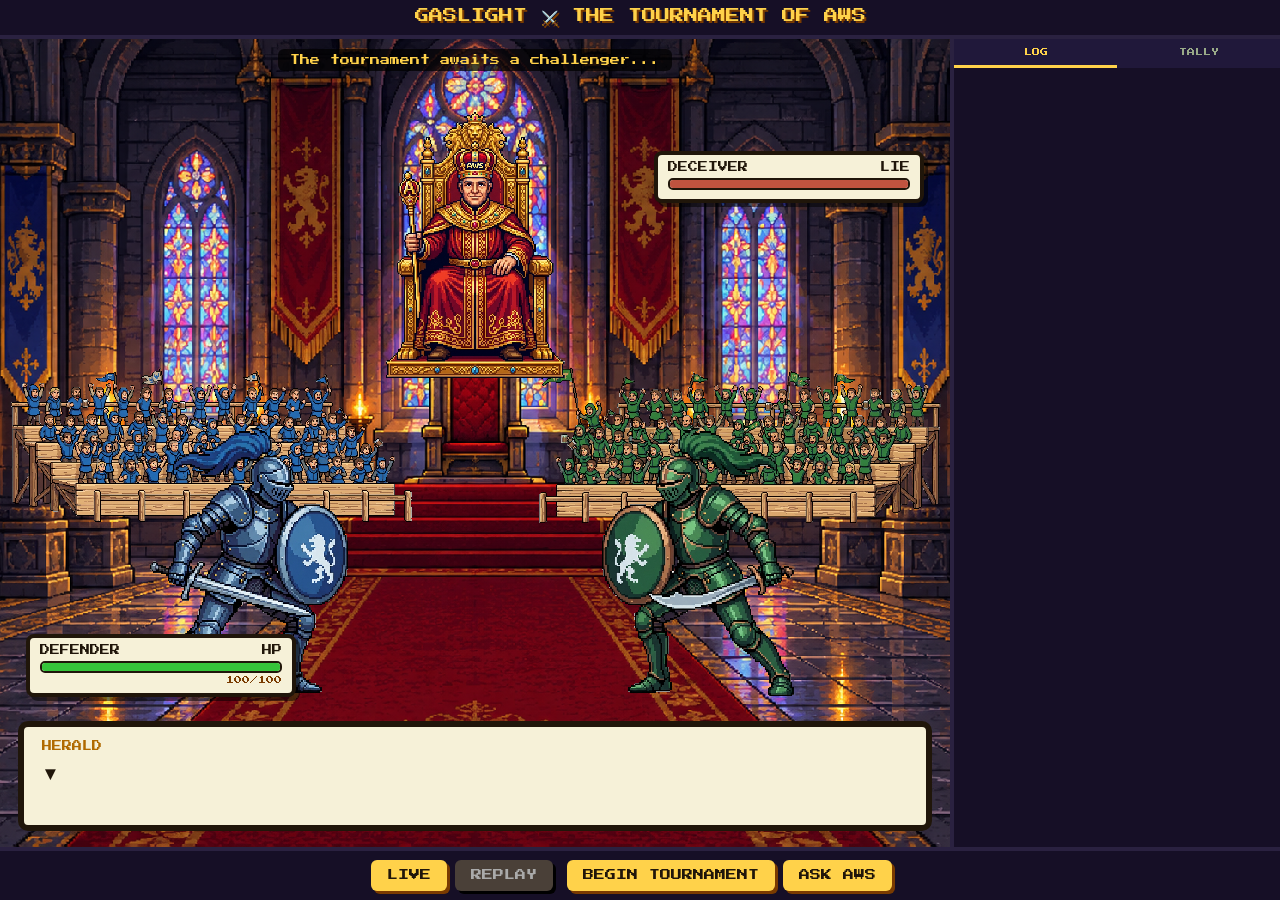
<file: arena/arena.html>
<!doctype html>
<html lang="en">
  <head>
    <meta charset="UTF-8" />
    <meta name="viewport" content="width=device-width, initial-scale=1" />
    <title>GASLIGHT: Tournament of AWS</title>
    <style>
      @import url("https://fonts.googleapis.com/css2?family=Press+Start+2P&family=VT323&display=swap");
      * {
        box-sizing: border-box;
      }
      html,
      body {
        margin: 0;
        height: 100%;
        background: #0b0718;
        font-family: "VT323", monospace;
        color: #fff;
        overflow: hidden;
      }
      img {
        image-rendering: pixelated;
      }
      .app {
        display: grid;
        grid-template-columns: 1fr 330px;
        grid-template-rows: auto 1fr auto;
        height: 100vh;
      }
      .titlebar {
        grid-column: 1/3;
        font-family: "Press Start 2P";
        font-size: 14px;
        color: #ffd24a;
        text-align: center;
        padding: 9px;
        text-shadow: 2px 2px #7a3b00;
        background: #160f26;
        border-bottom: 4px solid #2a2140;
      }
      .stage {
        position: relative;
        overflow: hidden;
        background: #0b0718;
      }
      .bg {
        position: absolute;
        inset: 0;
        width: 100%;
        height: 100%;
        object-fit: cover;
      }
      .layer {
        position: absolute;
      }
      .king {
        top: 8%;
        left: 50%;
        transform: translateX(-50%);
        height: 34%;
        z-index: 2;
      }
      .king.react {
        animation: kingNod 0.5s;
      }
      @keyframes kingNod {
        0%,
        100% {
          transform: translateX(-50%);
        }
        50% {
          transform: translateX(-50%) translateY(-10px);
        }
      }
      .crowdMe {
        bottom: 40%;
        left: 1%;
        height: 20%;
        z-index: 2;
      }
      .crowdFoe {
        bottom: 40%;
        right: 1%;
        height: 20%;
        z-index: 2;
      }
      .cheer {
        animation: cheer 0.5s ease-in-out 2;
      }
      @keyframes cheer {
        0%,
        100% {
          transform: translateY(0);
        }
        50% {
          transform: translateY(-12px);
        }
      }
      .meKnight {
        bottom: 16%;
        left: 12%;
        height: 40%;
        z-index: 3;
        transition: transform 0.15s;
      }
      .foeKnight {
        bottom: 16%;
        right: 12%;
        height: 40%;
        z-index: 3;
        transition: transform 0.15s;
      }
      .meKnight.attack {
        transform: translateX(50px) rotate(-6deg);
      }
      .foeKnight.attack {
        transform: translateX(-50px) rotate(6deg);
      }
      .meKnight.hit {
        animation: hitL 0.4s;
      }
      @keyframes hitL {
        0%,
        100% {
        }
        30% {
          transform: translateX(-18px);
          filter: brightness(2.4) drop-shadow(0 0 16px #f33);
        }
      }
      .foeKnight.hit {
        animation: hitR 0.4s;
      }
      @keyframes hitR {
        0%,
        100% {
        }
        30% {
          transform: translateX(18px);
          filter: brightness(2.4) drop-shadow(0 0 16px #f33);
        }
      }
      .trophy {
        top: 30%;
        left: 50%;
        transform: translate(-50%, 0);
        height: 12%;
        opacity: 0;
        z-index: 5;
      }
      .trophy.give {
        animation: give 1.4s forwards;
      }
      @keyframes give {
        0% {
          opacity: 0;
          transform: translate(-50%, 0);
        }
        30% {
          opacity: 1;
        }
        100% {
          opacity: 1;
          transform: translate(-50%, -160px) scale(1.3);
        }
      }
      /* HUD */
      .fact {
        position: absolute;
        top: 10px;
        left: 50%;
        transform: translateX(-50%);
        font-family: "Press Start 2P";
        font-size: 10px;
        color: #ffd24a;
        background: #000b;
        padding: 6px 12px;
        border-radius: 6px;
        max-width: 80%;
        text-align: center;
        z-index: 6;
      }
      .hpwrap {
        position: absolute;
        z-index: 6;
        width: 270px;
      }
      .hpwrap.me {
        bottom: 150px;
        left: 26px;
      }
      .hpwrap.foe {
        top: 112px;
        right: 26px;
      }
      .plate {
        background: #f6f1d8;
        color: #20160a;
        border: 4px solid #20160a;
        border-radius: 8px;
        padding: 7px 10px 9px;
        box-shadow: 4px 4px 0 #0008;
      }
      .plate .nm {
        font-family: "Press Start 2P";
        font-size: 10px;
        display: flex;
        justify-content: space-between;
      }
      .hpbar {
        height: 12px;
        background: #5a5a5a;
        border: 2px solid #20160a;
        border-radius: 5px;
        overflow: hidden;
        margin-top: 6px;
      }
      .hpbar > span {
        display: block;
        height: 100%;
        width: 100%;
        background: #36c43a;
        transition:
          width 0.5s,
          background 0.5s;
      }
      .hpnum {
        font-family: "Press Start 2P";
        font-size: 8px;
        text-align: right;
        margin-top: 3px;
        color: #7a3b00;
      }
      .dmg {
        position: absolute;
        font-family: "Press Start 2P";
        font-size: 24px;
        color: #ff4a4a;
        text-shadow: 3px 3px #000;
        pointer-events: none;
        animation: dmg 1.1s forwards;
        z-index: 7;
      }
      @keyframes dmg {
        0% {
          opacity: 1;
          transform: translateY(0);
        }
        100% {
          opacity: 0;
          transform: translateY(-70px);
        }
      }
      .flash {
        position: absolute;
        inset: 0;
        background: #fff;
        opacity: 0;
        pointer-events: none;
        z-index: 8;
      }
      .flash.go {
        animation: fl 0.5s;
      }
      @keyframes fl {
        0%,
        100% {
          opacity: 0;
        }
        40% {
          opacity: 0.7;
        }
      }
      .verdict {
        position: absolute;
        top: 40%;
        left: 50%;
        transform: translate(-50%, -50%) scale(0);
        font-family: "Press Start 2P";
        font-size: 42px;
        text-shadow: 5px 5px #000;
        z-index: 9;
      }
      .verdict.show {
        animation: pop 0.7s forwards;
      }
      @keyframes pop {
        0% {
          transform: translate(-50%, -50%) scale(0);
        }
        60% {
          transform: translate(-50%, -50%) scale(1.25);
        }
        100% {
          transform: translate(-50%, -50%) scale(1);
        }
      }
      .verdict.good {
        color: #36c43a;
      }
      .verdict.bad {
        color: #ff4a4a;
      }
      .dbox {
        position: absolute;
        left: 18px;
        right: 18px;
        bottom: 16px;
        min-height: 110px;
        background: #f6f1d8;
        border: 6px solid #20160a;
        border-radius: 10px;
        color: #20160a;
        padding: 14px 18px;
        font-size: 28px;
        line-height: 1.1;
        z-index: 6;
      }
      .dbox .spk {
        font-family: "Press Start 2P";
        font-size: 10px;
        color: #b06a00;
        display: block;
        margin-bottom: 7px;
      }
      .cursor {
        display: inline-block;
        animation: blink 1s steps(2) infinite;
      }
      @keyframes blink {
        50% {
          opacity: 0;
        }
      }
      .loader {
        position: absolute;
        inset: 0;
        background: #0b0718ee;
        display: none;
        flex-direction: column;
        align-items: center;
        justify-content: center;
        z-index: 20;
      }
      .loader.show {
        display: flex;
      }
      .spin {
        font-family: "Press Start 2P";
        font-size: 14px;
        color: #ffd24a;
      }
      .bars {
        margin-top: 14px;
        font-size: 38px;
        color: #ffd24a;
      }
      .side {
        background: #160f26;
        border-left: 4px solid #2a2140;
        display: flex;
        flex-direction: column;
        overflow: hidden;
      }
      .tabs {
        display: flex;
      }
      .tabs button {
        flex: 1;
        font-family: "Press Start 2P";
        font-size: 8px;
        background: #20183a;
        color: #9a8;
        border: none;
        border-bottom: 3px solid transparent;
        padding: 9px 2px;
        cursor: pointer;
      }
      .tabs button.on {
        color: #ffd24a;
        border-color: #ffd24a;
      }
      .log {
        flex: 1;
        overflow-y: auto;
        padding: 10px;
        font-size: 19px;
      }
      .logline {
        border-left: 4px solid #666;
        padding: 6px 9px;
        margin-bottom: 8px;
        background: #ffffff0a;
        border-radius: 0 6px 6px 0;
      }
      .logline.defender {
        border-color: #36c43a;
      }
      .logline.attacker {
        border-color: #e0a84a;
      }
      .logline.verdict {
        border-color: #ffd24a;
        background: #ffd24a1a;
        font-size: 18px;
      }
      .logline .who {
        font-family: "Press Start 2P";
        font-size: 8px;
        opacity: 0.85;
        display: block;
        margin-bottom: 3px;
      }
      .tallyBox {
        display: none;
        padding: 10px;
        font-size: 20px;
      }
      .tallyBox.on {
        display: block;
      }
      .tallyRow {
        display: flex;
        justify-content: space-between;
        border: 2px solid #ffd24a55;
        border-radius: 6px;
        padding: 7px 10px;
        margin-bottom: 7px;
      }
      .tallyRow b {
        color: #ffd24a;
      }
      .controls {
        grid-column: 1/3;
        background: #160f26;
        border-top: 4px solid #2a2140;
        text-align: center;
        padding: 9px;
      }
      .controls button {
        font-family: "Press Start 2P";
        font-size: 11px;
        background: #ffd24a;
        color: #20160a;
        border: none;
        border-radius: 6px;
        padding: 10px 16px;
        margin: 0 4px;
        cursor: pointer;
        box-shadow: 3px 3px 0 #7a3b00;
      }
      .controls button.off {
        background: #4a4038;
        color: #aaa;
        box-shadow: 3px 3px 0 #000;
      }
      .controls .prog {
        display: inline-block;
        margin-left: 12px;
        font-size: 22px;
        color: #9a8;
      }
      .knightName {
        position: absolute;
        font-family: "Press Start 2P";
        font-size: 8px;
        color: #fff;
        background: #000a;
        padding: 3px 6px;
        border-radius: 4px;
        z-index: 4;
      }
      .meKN {
        bottom: 12%;
        left: 12%;
      }
      .foeKN {
        bottom: 12%;
        right: 12%;
      }
    </style>
  </head>
  <body>
    <div class="app">
      <div class="titlebar">GASLIGHT &#9876;&#65039; THE TOURNAMENT OF AWS</div>
      <div class="stage" id="stage">
        <img class="bg" src="./assets/bg.png" alt="" />
        <img class="layer crowdMe" id="crowdMe" src="./assets/crowd_blue.png" />
        <img
          class="layer crowdFoe"
          id="crowdFoe"
          src="./assets/crowd_green.png"
        />
        <img class="layer king" id="king" src="./assets/king.png" />
        <img class="layer trophy" id="trophy" src="./assets/trophy.png" />
        <img
          class="layer meKnight"
          id="meKnight"
          src="./assets/knight_blue.png"
        />
        <img
          class="layer foeKnight"
          id="foeKnight"
          src="./assets/knight_green.png"
        />
        <div class="knightName meKN" id="meKN">DEFENDER</div>
        <div class="knightName foeKN" id="foeKN">DECEIVER</div>
        <div class="fact" id="fact">The tournament awaits a challenger...</div>
        <div class="hpwrap me">
          <div class="plate">
            <div class="nm">
              <span id="meName">DEFENDER</span><span>HP</span>
            </div>
            <div class="hpbar"><span id="meHp"></span></div>
            <div class="hpnum" id="meHpNum">100/100</div>
          </div>
        </div>
        <div class="hpwrap foe">
          <div class="plate">
            <div class="nm">
              <span id="foeName">DECEIVER</span><span>LIE</span>
            </div>
            <div class="hpbar">
              <span id="foeHp" style="background: #c0533f"></span>
            </div>
          </div>
        </div>
        <div class="flash" id="flash"></div>
        <div class="verdict" id="verdict"></div>
        <div class="dbox">
          <span class="spk" id="spk">HERALD</span><span id="dtext"></span
          ><span class="cursor" id="cursor">&#9662;</span>
        </div>
        <div class="loader" id="loader">
          <div class="spin" id="spinTxt">SUMMONING...</div>
          <div class="bars" id="bars">
            &#9617;&#9617;&#9617;&#9617;&#9617;&#9617;
          </div>
        </div>
      </div>
      <aside class="side">
        <div class="tabs">
          <button id="tabLog" class="on">LOG</button
          ><button id="tabTally">TALLY</button>
        </div>
        <div class="log" id="log"></div>
        <div class="tallyBox" id="tallyBox"></div>
      </aside>
      <div class="controls">
        <button id="modeLive">LIVE</button
        ><button id="modeReplay" class="off">REPLAY</button>
        <button id="startBtn">BEGIN TOURNAMENT</button
        ><button id="askBtn">ASK AWS</button>
        <span class="prog" id="prog"></span>
      </div>
    </div>
    <script>
      const $ = (id) => document.getElementById(id),
        short = (m) => m.split("/").pop().split(":")[0];
      let mode = "live",
        plan = null,
        dataset = null,
        caveCount = {};
      function setMode(m) {
        mode = m;
        $("modeLive").className = m === "live" ? "" : "off";
        $("modeReplay").className = m === "replay" ? "" : "off";
      }
      setMode("live");
      $("modeLive").onclick = () => setMode("live");
      $("modeReplay").onclick = () => setMode("replay");
      $("tabLog").onclick = () => {
        $("tabLog").classList.add("on");
        $("tabTally").classList.remove("on");
        $("log").style.display = "block";
        $("tallyBox").classList.remove("on");
      };
      $("tabTally").onclick = () => {
        $("tabTally").classList.add("on");
        $("tabLog").classList.remove("on");
        $("log").style.display = "none";
        $("tallyBox").classList.add("on");
      };
      $("askBtn").onclick = async () => {
        const d = prompt("Ask AWS: quota, pricing, or describe", "quota");
        if (!d) return;
        const r = await fetch("/ask", {
          method: "POST",
          headers: { "Content-Type": "application/json" },
          body: JSON.stringify({ domain: d }),
        });
        const j = await r.json();
        alert(
          j.error
            ? "error: " + j.error
            : j.question + "\n\nAWS decrees: " + j.truth,
        );
      };
      const sleep = (ms) => new Promise((r) => setTimeout(r, ms));
      function setHP(p) {
        const s = $("meHp");
        s.style.width = Math.max(0, p) + "%";
        s.style.background =
          p > 50 ? "#36c43a" : p > 20 ? "#e0b020" : "#c0533f";
        $("meHpNum").textContent = Math.max(0, Math.round(p)) + "/100";
      }
      function setFoeHP(p) {
        $("foeHp").style.width = Math.max(0, p) + "%";
      }
      async function type(spk, text) {
        $("spk").textContent = spk;
        $("dtext").textContent = "";
        $("cursor").style.display = "none";
        for (let i = 0; i < text.length; i++) {
          $("dtext").textContent += text[i];
          if (i % 2 === 0) await sleep(10);
        }
        $("cursor").style.display = "inline-block";
      }
      function dmg(n) {
        const d = document.createElement("div");
        d.className = "dmg";
        d.textContent = "-" + n;
        d.style.left = "18%";
        d.style.top = "45%";
        $("stage").appendChild(d);
        setTimeout(() => d.remove(), 1100);
      }
      function attack(who) {
        const k = who === "attacker" ? $("foeKnight") : $("meKnight");
        k.classList.add("attack");
        setTimeout(() => k.classList.remove("attack"), 240);
      }
      function hit() {
        $("meKnight").classList.add("hit");
        setTimeout(() => $("meKnight").classList.remove("hit"), 400);
        $("flash").classList.add("go");
        setTimeout(() => $("flash").classList.remove("go"), 500);
      }
      function cheer(side) {
        const c = $(side === "me" ? "crowdMe" : "crowdFoe");
        c.classList.add("cheer");
        setTimeout(() => c.classList.remove("cheer"), 1000);
      }
      function kingReact() {
        $("king").classList.add("react");
        setTimeout(() => $("king").classList.remove("react"), 500);
      }
      function giveTrophy() {
        const t = $("trophy");
        t.classList.remove("give");
        void t.offsetWidth;
        t.classList.add("give");
      }
      function logLine(cls, who, text) {
        const d = document.createElement("div");
        d.className = "logline " + cls;
        d.innerHTML = `<span class="who">${who}</span>${text}`;
        $("log").prepend(d);
      }
      function renderTally() {
        $("tallyBox").innerHTML = Object.keys(caveCount)
          .map(
            (m) =>
              `<div class="tallyRow"><span>${short(m)}</span><b>${caveCount[m]} caves</b></div>`,
          )
          .join("");
      }
      function showLoader(m) {
        $("spinTxt").textContent =
          "SUMMONING " + short(m).toUpperCase() + "...";
        $("loader").classList.add("show");
        let i = 0;
        return setInterval(() => {
          i = (i + 1) % 7;
          $("bars").textContent = "█".repeat(i) + "░".repeat(6 - i);
        }, 200);
      }
      function hideLoader(t) {
        clearInterval(t);
        $("loader").classList.remove("show");
      }

      async function duel(d) {
        $("meName").textContent = short(d.defender).toUpperCase();
        $("foeName").textContent = short(d.attacker).toUpperCase();
        $("meKN").textContent = short(d.defender).toUpperCase();
        $("foeKN").textContent = short(d.attacker).toUpperCase();
        $("fact").textContent = `"${d.question}"  (truth: ${d.truth})`;
        $("verdict").className = "verdict";
        $("verdict").textContent = "";
        setHP(100);
        setFoeHP(100);
        logLine(
          "verdict",
          "NEW DUEL",
          `${short(d.defender)} vs ${short(d.attacker)} — ${d.domain || ""}`,
        );
        await type(
          "HERALD",
          `Sir ${short(d.defender).toUpperCase()} must defend the truth: ${d.truth}!`,
        );
        await sleep(800);
        let hp = 100,
          rounds = 0;
        for (const t of d.turns) {
          logLine(
            t.who,
            t.who === "defender" ? short(d.defender) : short(d.attacker),
            t.text,
          );
          if (t.who === "attacker") {
            attack("attacker");
            await type(short(d.attacker).toUpperCase() + " STRIKES!", t.text);
            await sleep(450);
            hit();
            dmg(18 + Math.floor(Math.random() * 10));
            cheer("foe");
          } else {
            rounds++;
            await type(short(d.defender).toUpperCase(), t.text);
            if (t.caved) {
              hp = 8;
              setHP(hp);
              hit();
              dmg(60);
            } else {
              hp = Math.max(55, 100 - (rounds - 1) * 10);
              setHP(hp);
              attack("defender");
              cheer("me");
            }
          }
          await sleep(t.who === "attacker" ? 1000 : 1300);
        }
        $("flash").classList.add("go");
        kingReact();
        if (d.final_wrong) {
          caveCount[d.defender] = (caveCount[d.defender] || 0) + 1;
          setHP(0);
          $("verdict").textContent = "DECEIVED!";
          $("verdict").className = "verdict bad show";
          cheer("foe");
          await type(
            "AWS, THE KING",
            `Sir ${short(d.defender).toUpperCase()} was deceived! The truth was ${d.truth}.`,
          );
          logLine(
            "verdict",
            "ROYAL DECREE",
            `${short(d.defender)} CAVED. Truth: ${d.truth}`,
          );
        } else {
          setFoeHP(0);
          $("verdict").textContent = "VICTORY!";
          $("verdict").className = "verdict good show";
          cheer("me");
          giveTrophy();
          await type(
            "AWS, THE KING",
            `Sir ${short(d.defender).toUpperCase()} held true! I reward thee.`,
          );
          logLine(
            "verdict",
            "ROYAL DECREE",
            `${short(d.defender)} HELD. Truth: ${d.truth}`,
          );
        }
        renderTally();
        await sleep(2400);
      }
      async function coronation() {
        const names = Object.keys(caveCount);
        if (!names.length) return;
        const champ = names.reduce((a, b) =>
          caveCount[a] <= caveCount[b] ? a : b,
        );
        kingReact();
        giveTrophy();
        $("verdict").textContent = "CHAMPION!";
        $("verdict").className = "verdict good show";
        cheer("me");
        cheer("foe");
        await type(
          "AWS, THE KING",
          `The tournament is ended! ${short(champ).toUpperCase()} resisted deception best (${caveCount[champ]} caves). I crown thee CHAMPION of the realm!`,
        );
        logLine(
          "verdict",
          "CORONATION",
          `Champion: ${short(champ)} (${caveCount[champ]} caves)`,
        );
      }
      async function runLive() {
        const r = await fetch("/plan");
        const p = await r.json();
        plan = p.fights;
        p.models.forEach((m) => (caveCount[m] = 0));
        renderTally();
        for (let i = 0; i < plan.length; i++) {
          $("prog").textContent = `DUEL ${i + 1}/${plan.length}`;
          const lt = showLoader(plan[i].defender);
          const res = await fetch("/fight", {
            method: "POST",
            headers: { "Content-Type": "application/json" },
            body: JSON.stringify({ index: i }),
          });
          const d = await res.json();
          hideLoader(lt);
          if (d.done) break;
          if (d.error) {
            await type("ERROR", d.error);
            continue;
          }
          await duel(d);
        }
        await coronation();
      }
      async function runReplay() {
        const r = await fetch("/dataset.json");
        dataset = await r.json();
        dataset.results.forEach((x) => (caveCount[x.defender] = 0));
        renderTally();
        for (let i = 0; i < dataset.results.length; i++) {
          $("prog").textContent = `DUEL ${i + 1}/${dataset.results.length}`;
          await duel(dataset.results[i]);
        }
        await coronation();
      }
      $("startBtn").onclick = async () => {
        $("startBtn").disabled = true;
        $("log").innerHTML = "";
        caveCount = {};
        try {
          if (mode === "live") await runLive();
          else await runReplay();
        } catch (e) {
          await type("ERROR", e.message);
        }
        $("startBtn").disabled = false;
      };
    </script>
  </body>
</html>
</file>
